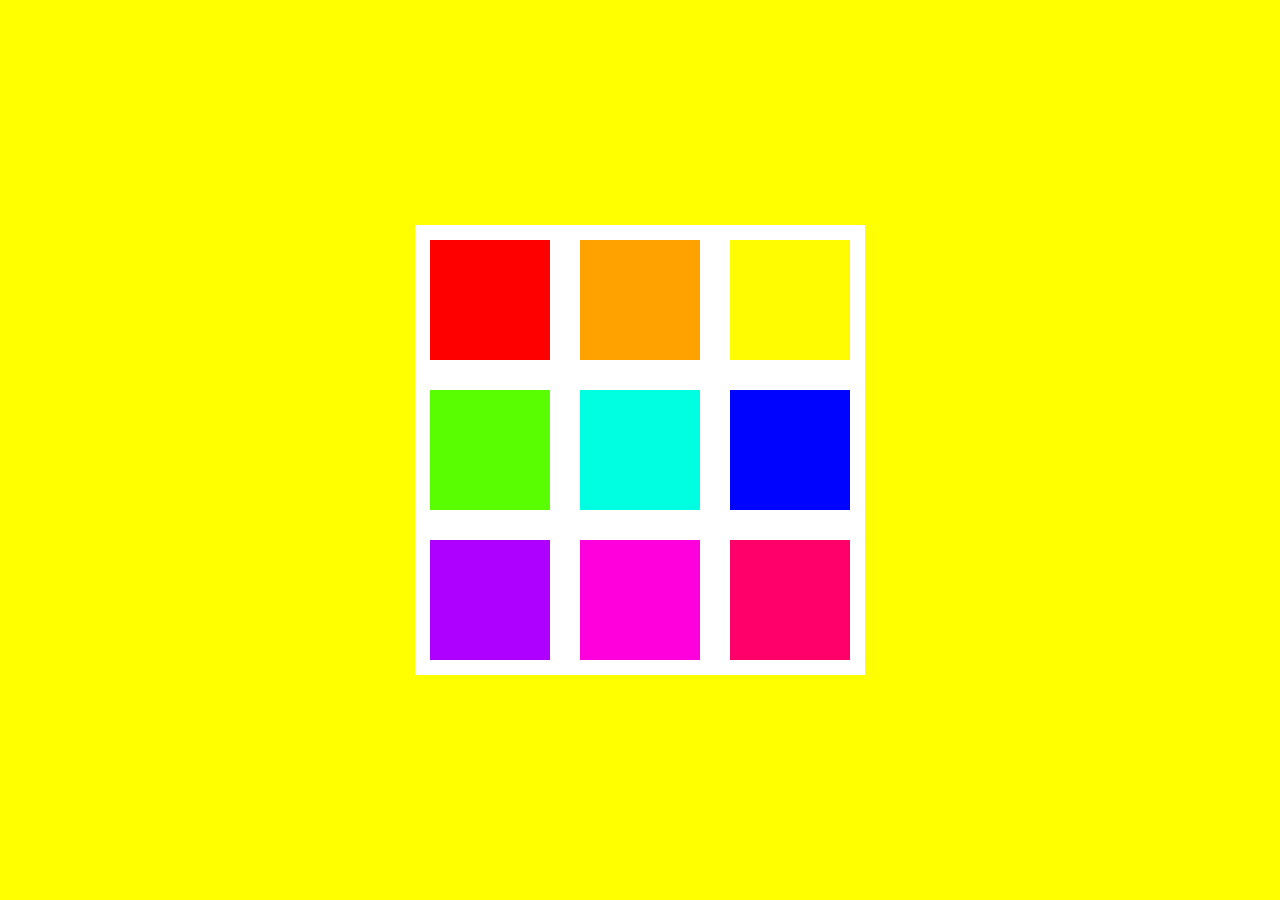
<file: index.html>
<!DOCTYPE html>
<html lang="en">
<head>
    <meta charset="UTF-8">
    <meta name="viewport" content="width=device-width, initial-scale=1.0">
    <link rel="stylesheet" href="style.css">
    <title>Web Game</title>
</head>
<body>
    <div class="div1">
        <div class="wraper">
            <div id="con1" class="con1">
                <div id="box1" onclick="behave1()" class="box1"></div>
                <div id="box2" onclick="behave2()" class="box2"></div>
                <div id="box3" onclick="behave3()" class="box3"></div>
            </div>
            <div id="con2" class="con2">
                <div id="box4" onclick="behave4()" class="box4"></div>
                <div id="box5" onclick="behave5()" class="box5"></div>
                <div id="box6" onclick="behave6()" class="box6"></div>
            </div>
            <div id="con3" class="con3">
                <div id="box7" onclick="behave7()" class="box7"></div>
                <div id="box8" onclick="behave8()" class="box8"></div>
                <div id="box9" onclick="behave9()" class="box9"></div>
            </div>
        </div>
    </div>
    <script>
            /*Welcome to code*/
            /*You can make it in your way ok.. its too long right..*/
            function behave1(){
                document.getElementById('con1').style.position = "relative";
                document.getElementById('box1').style.position = "absolute";
                document.getElementById('box1').style.bottom = "500px";

            }
            function behave2(){
                document.getElementById('con1').style.position = "relative";
                document.getElementById('box2').style.position = "absolute";
                document.getElementById('box2').style.bottom = "500px";
            }
            function behave3(){
                document.getElementById('con1').style.position = "relative";
                document.getElementById('box3').style.position = "absolute";
                document.getElementById('box3').style.bottom = "500px";
            }
            function behave4(){
                document.getElementById('con2').style.position = "relative";
                document.getElementById('box4').style.position = "absolute";
                document.getElementById('box4').style.bottom = "500px";
            }
            function behave5(){
                document.getElementById('con2').style.position = "relative";
                document.getElementById('box5').style.position = "absolute";
                document.getElementById('box5').style.bottom = "500px";
            }
            function behave6(){
                document.getElementById('con2').style.position = "relative";
                document.getElementById('box6').style.position = "absolute";
                document.getElementById('box6').style.bottom = "500px";
            }
            function behave7(){
                document.getElementById('con3').style.position = "relative";
                document.getElementById('box7').style.position = "absolute";
                document.getElementById('box7').style.bottom = "800px";
            }
            function behave8(){
                document.getElementById('con3').style.position = "relative";
                document.getElementById('box8').style.position = "absolute";
                document.getElementById('box8').style.bottom = "800px";
            }
            function behave9(){
                document.getElementById('con3').style.position = "relative";
                document.getElementById('box9').style.position = "absolute";
                document.getElementById('box9').style.bottom = "800px";
            }

    </script>
</body>
</html>
</file>
<file: style.css>
*{
    margin: 0;
    padding: 0;
    box-sizing: border-box;
}

.div1{
    width: 100%;
    height: 100vh;
    background-color: yellow;
    display: flex;
    justify-content: center;
    align-items: center;
    overflow: hidden;
}

.wraper{
    width: 450px;
    height: 450px;
    background-color: white;
    display: flex;
    flex-direction: column;
    justify-content: space-around;
}

.con1{
    height: 120px;
    width: 450px;
    display: flex;
    justify-content: space-around;
    
    
}
.con2{
    height: 120px;
    width: 450px;
    display: flex;
    justify-content: space-around;
    
}
.con3{
    height: 120px;
    width: 450px;
    display: flex;
    justify-content: space-around;
    
   
}

.box1{
    width: 120px;
    height: 120px;
    background-color: rgb(255, 0, 0);
    cursor: pointer;
}
.box2{
    width: 120px;
    height: 120px;
    background-color: rgb(255, 162, 0);
    cursor: pointer;
}
.box3{
    width: 120px;
    height: 120px;
    background-color: rgb(255, 251, 0);
    cursor: pointer;
}
.box4{
    width: 120px;
    height: 120px;
    background-color: rgb(89, 255, 0);
    cursor: pointer;
}
.box5{
    width: 120px;
    height: 120px;
    background-color: rgb(0, 255, 225);
    cursor: pointer;
}
.box6{
    width: 120px;
    height: 120px;
    background-color: rgb(0, 4, 255);
    cursor: pointer;
}
.box7{
    width: 120px;
    height: 120px;
    background-color: rgb(174, 0, 255);
    cursor: pointer;
}
.box8{
    width: 120px;
    height: 120px;
    background-color: rgb(255, 0, 221);
    cursor: pointer;
}
.box9{
    width: 120px;
    height: 120px;
    background-color: rgb(255, 0, 106);
    cursor: pointer;
}
</file>
